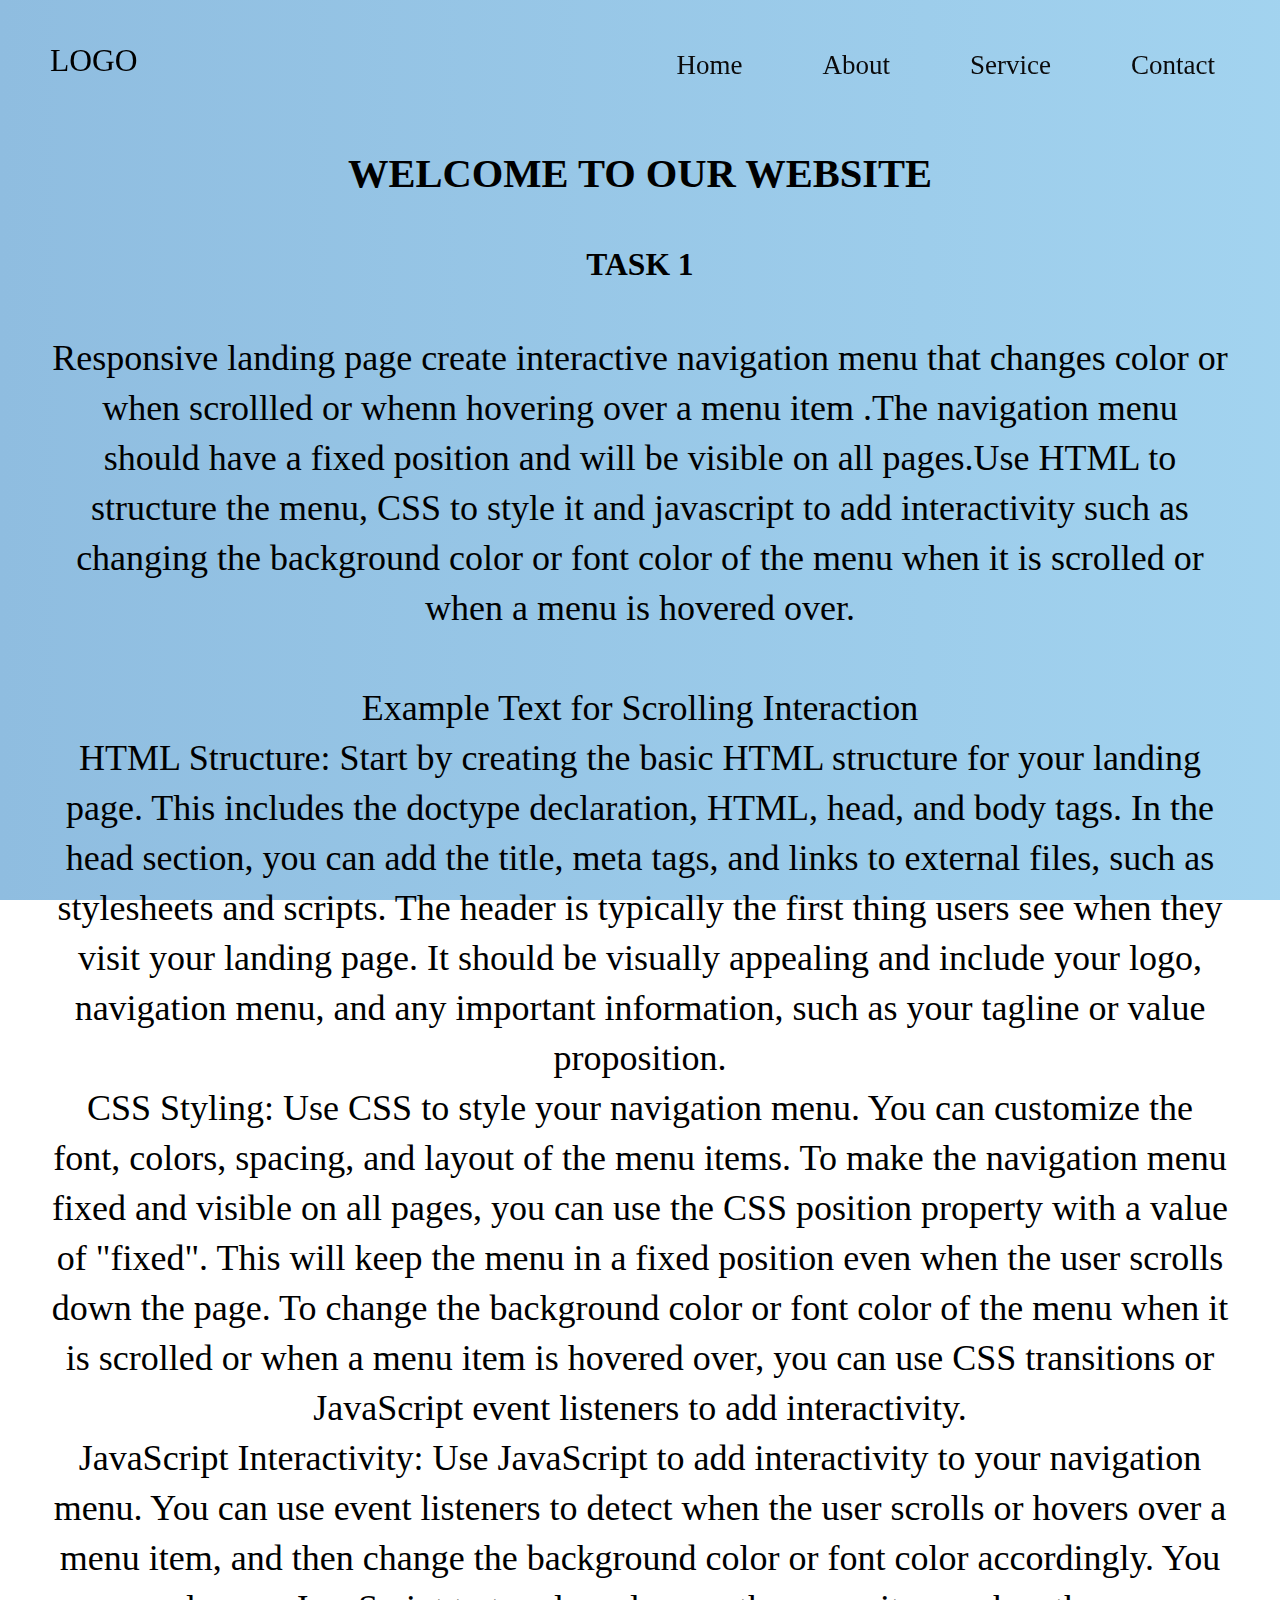
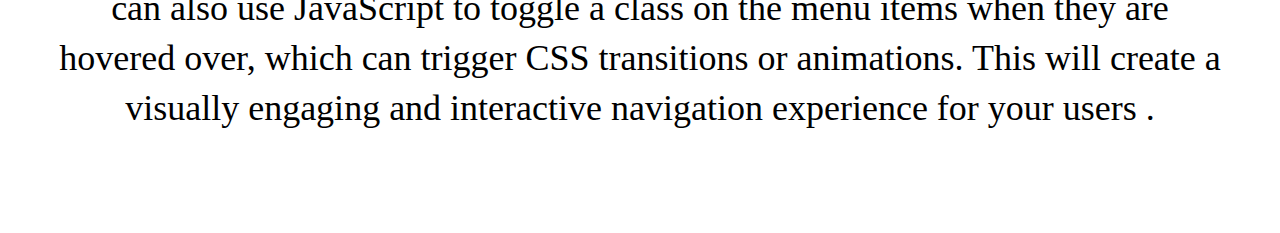
<file: PRODIGY_WD_01/index.html>
<!DOCTYPE html>
<html lang="en">
  <head>
    <meta charset="UTF-8" />
    <meta name="viewport" content="width=device-width, initial-scale=1.0" />
    <title>Responsive Page</title>
    <link rel="stylesheet" href="style.css" />
    <script src="script.js"></script>
  </head>
  <body>
    <div id="placeholder"></div>
    <main>
      <section class="section">
        <h2>WELCOME TO OUR WEBSITE</h2>
        <h3>TASK 1</h3>
        <div>
          Responsive landing page create interactive navigation menu that
          changes color or when scrollled or whenn hovering over a menu item
          .The navigation menu should have a fixed position and will be visible
          on all pages.Use HTML to structure the menu, CSS to style it and
          javascript to add interactivity such as changing the background color
          or font color of the menu when it is scrolled or when a menu is
          hovered over.
        </div>
        <div>
          Example Text for Scrolling Interaction <br />
          HTML Structure: Start by creating the basic HTML structure for your
          landing page. This includes the doctype declaration, HTML, head, and
          body tags. In the head section, you can add the title, meta tags, and
          links to external files, such as stylesheets and scripts. The header
          is typically the first thing users see when they visit your landing
          page. It should be visually appealing and include your logo,
          navigation menu, and any important information, such as your tagline
          or value proposition. <br />
          CSS Styling: 
          Use CSS to style your navigation menu. You can customize the
          font, colors, spacing, and layout of the menu items. To make the
          navigation menu fixed and visible on all pages, you can use the CSS
          position property with a value of "fixed". This will keep the menu in
          a fixed position even when the user scrolls down the page. To change
          the background color or font color of the menu when it is scrolled or
          when a menu item is hovered over, you can use CSS transitions or
          JavaScript event listeners to add interactivity.
          <br/>
          JavaScript Interactivity: 
          Use JavaScript to add interactivity to your navigation
          menu. You can use event listeners to detect when the user scrolls or
          hovers over a menu item, and then change the background color or font
          color accordingly. You can also use JavaScript to toggle a class on
          the menu items when they are hovered over, which can trigger CSS
          transitions or animations. This will create a visually engaging and
          interactive navigation experience for your users .
        </div>
      </section>
    </main>
  </body>
</html>
</file>
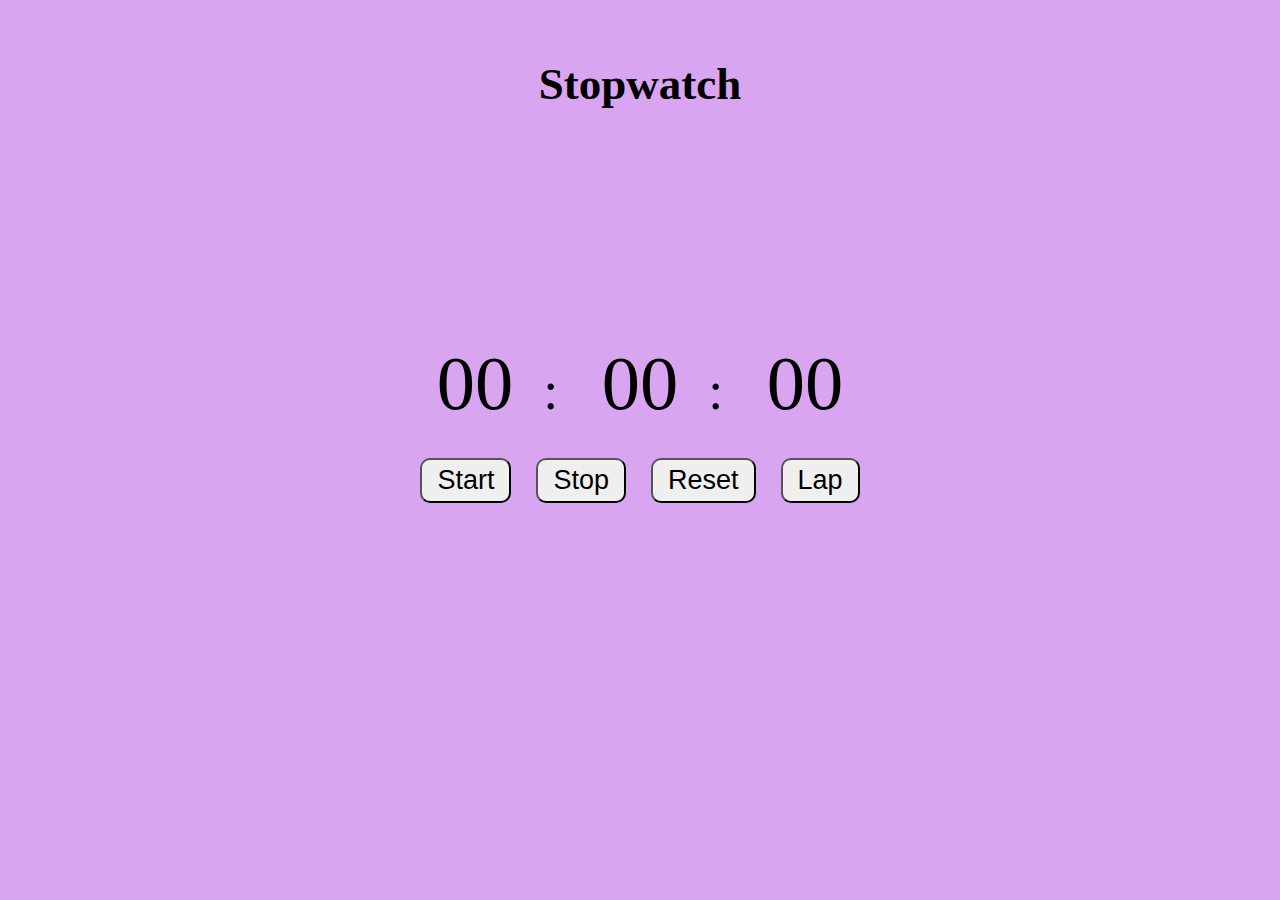
<file: PRODIGY_WD_02/index.html>
<!DOCTYPE html>
<html lang="en">
  <head>
    <meta charset="UTF-8" />
    <meta name="viewport" content="width=device-width, initial-scale=1.0" />
    <title>Stopwatch</title>
  </head>
  <link rel="stylesheet" href="style.css" />
  <body>
    <main>
      <h2>Stopwatch</h2>
      <div class="container">
        <span id="hours">00 </span>: <span id="minutes">00</span>:
        <span id="seconds">00</span>
      </div>
      <div class="btn">
        <button id="start">Start</button>
        <button id="stop">Stop</button>
        <button id="reset">Reset</button>
        <button id="lap">Lap</button>
      </div>
      <div id="laptime"></div>
    </main>
  </body>
  <script src="script.js"></script>
</html>
</file>
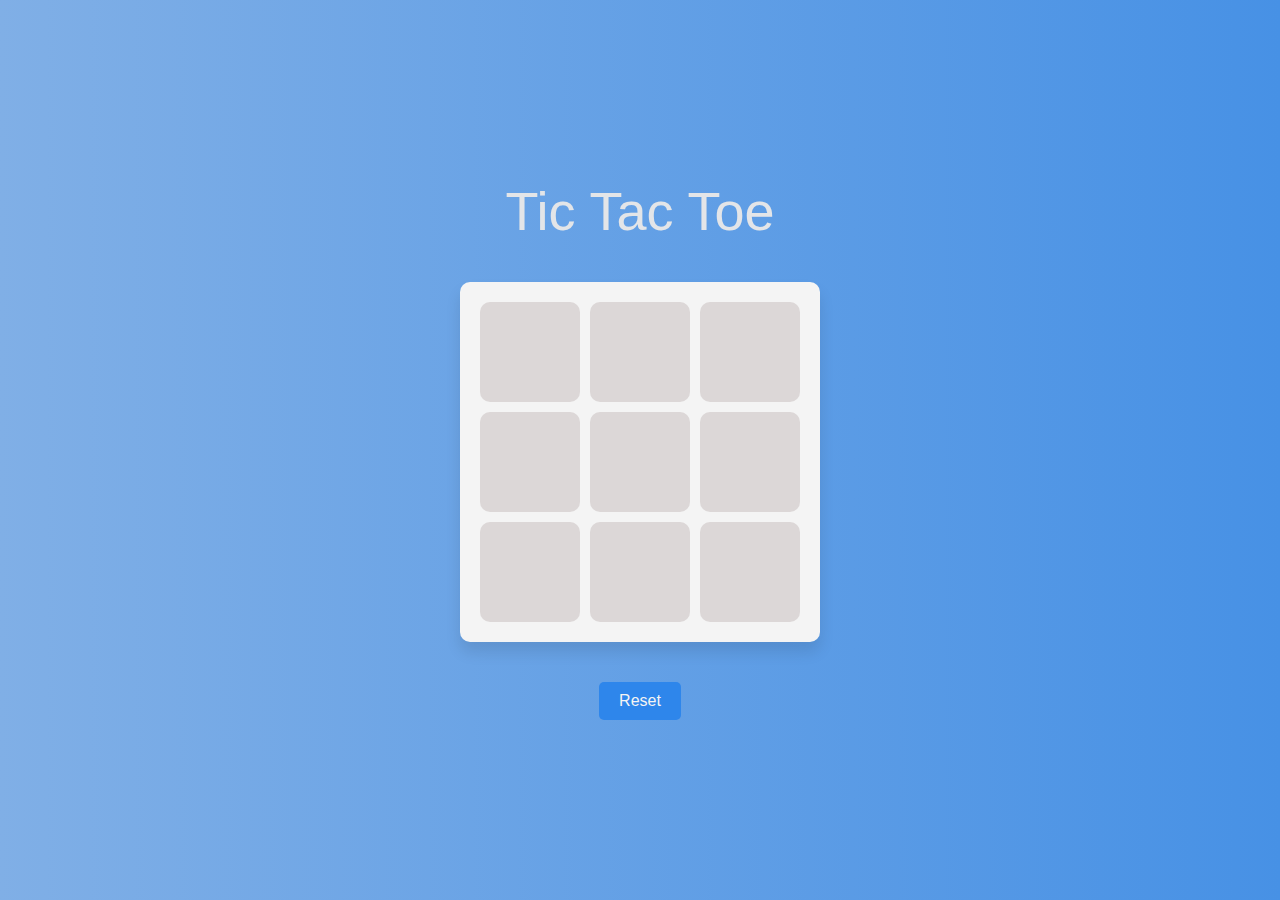
<file: PRODIGY_WD_03/index.html>
<!DOCTYPE html>
<html lang="en">
  <head>
    <meta charset="UTF-8" />
    <meta name="viewport" content="width=device-width, initial-scale=1.0" />
    <title>Tic Tac Toe</title>
    <link rel="stylesheet" href="style.css" />
  </head>
  <body>
    <div class="title">Tic Tac Toe</div>
    <div id="game-board">
      <div class="cell" data-index="0"></div>
      <div class="cell" data-index="1"></div>
      <div class="cell" data-index="2"></div>
      <div class="cell" data-index="3"></div>
      <div class="cell" data-index="4"></div>
      <div class="cell" data-index="5"></div>
      <div class="cell" data-index="6"></div>
      <div class="cell" data-index="7"></div>
      <div class="cell" data-index="8"></div>
    </div>
    <div class="message" id="message"></div>
    <button id="reset-button">Reset</button>
    <script src="script.js"></script>
  </body>
</html>
</file>
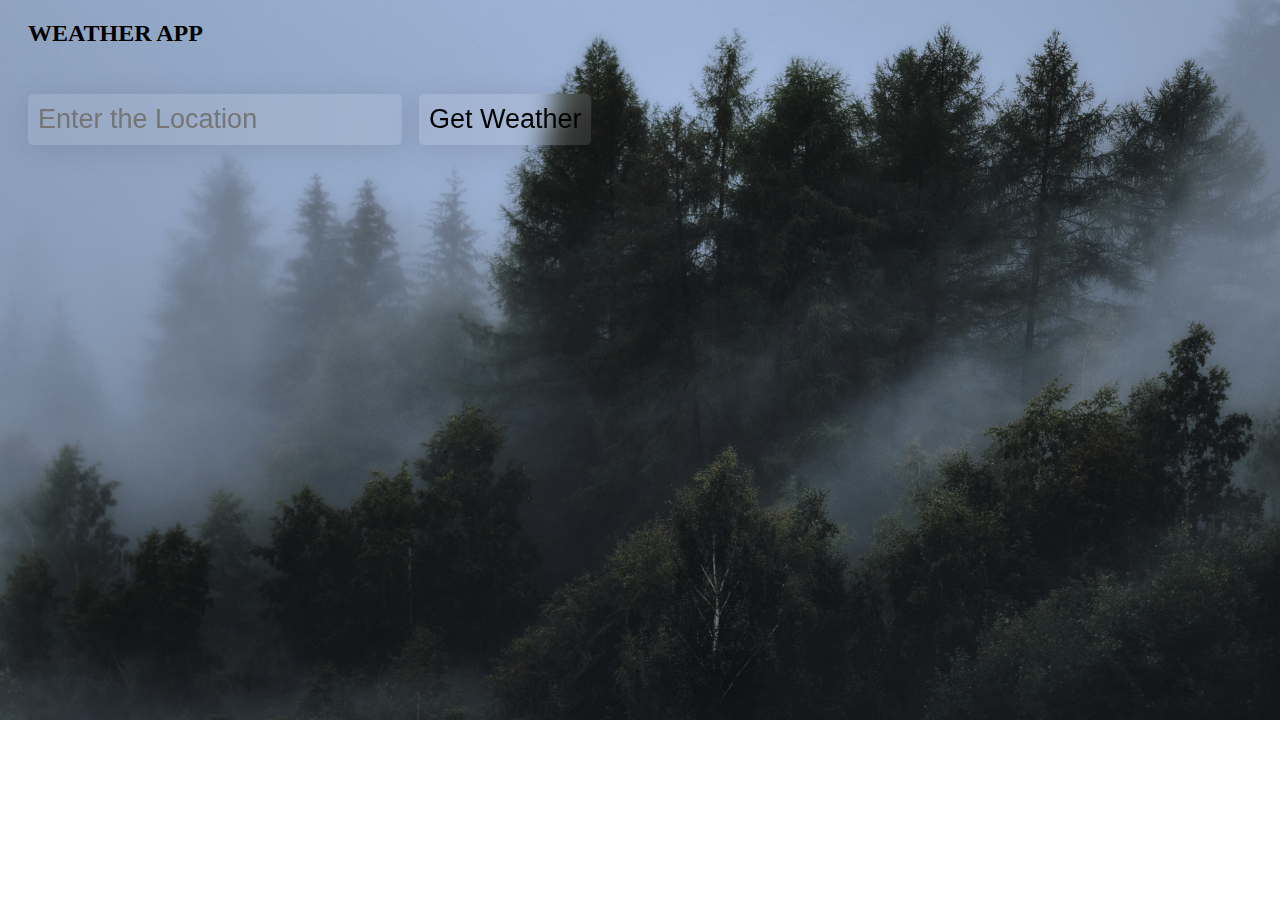
<file: PRODIGY_WD_05/index.html>
<!DOCTYPE html>
<html lang="en">
  <head>
    <meta charset="UTF-8" />
    <meta name="viewport" content="width=device-width, initial-scale=1.0" />
    <title>Weather App</title>
    <link rel="stylesheet" href="style.css" />
  </head>
  <body>
    <main>
      <div class="container">
        <h2>WEATHER APP</h2>
        <div class="text">
          <input type="text" placeholder="Enter the Location" id="location" />
          <button id="getweather">Get Weather</button>
        </div >
        <div class="box">
        <div id="Temperature"></div>
        <div id="Humidity"></div>
        <div id="speed"></div>
      </div>
      </div>
    </main>
  </body>
  <script src="script.js"></script>
</html>
</file>
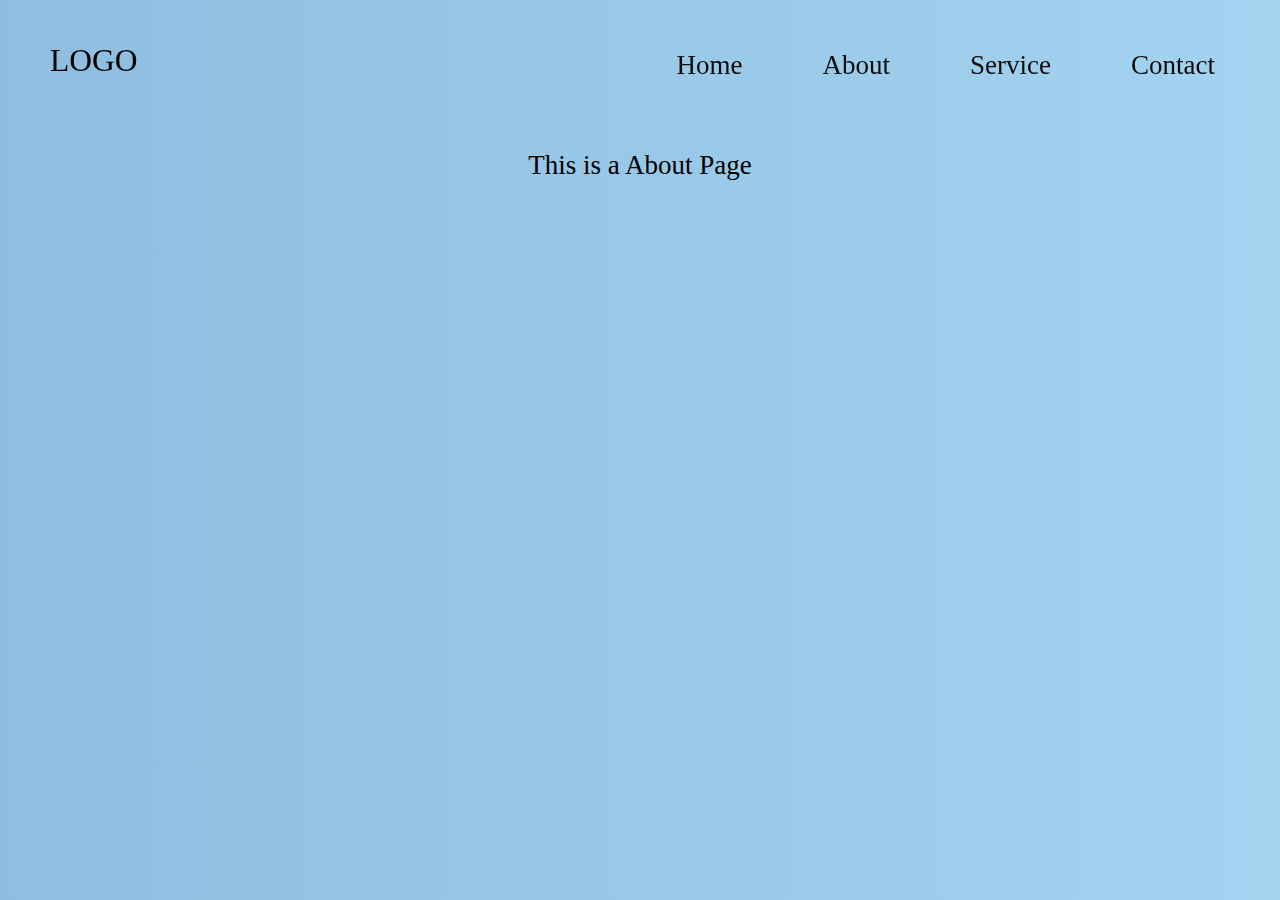
<file: PRODIGY_WD_01/about.html>
<!DOCTYPE html>
<html lang="en">
  <head>
    <meta charset="UTF-8" />
    <meta name="viewport" content="width=device-width, initial-scale=1.0" />
    <title>About</title>
    <link rel="stylesheet" href="style.css">
  </head>
  <body>
    <script src="script.js"></script>
    <div id="placeholder"></div>
    <section>
      <p>This is a About Page</p>
    </section>
  </body>
</html>
</file>
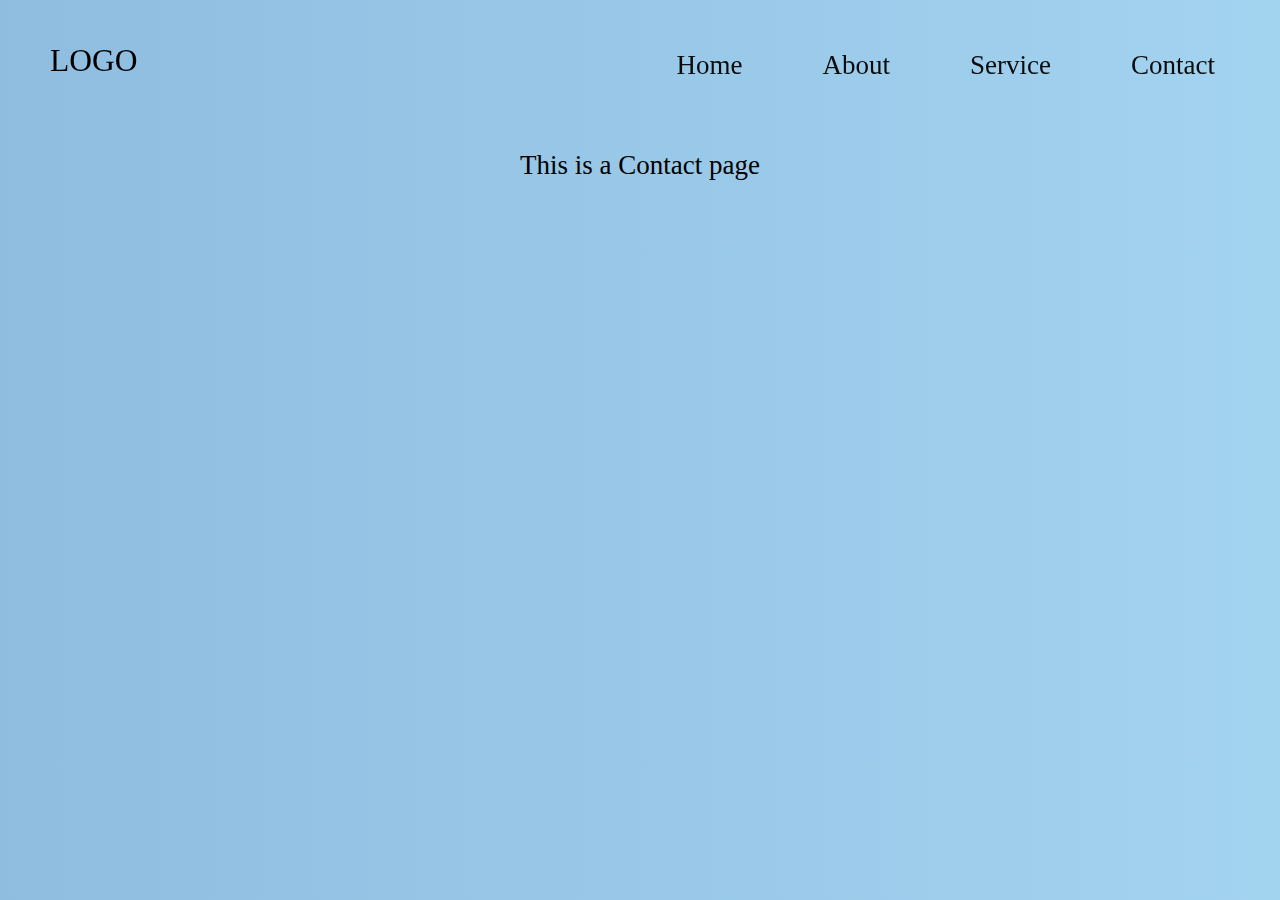
<file: PRODIGY_WD_01/contact.html>
<!DOCTYPE html>
<html lang="en">
  <head>
    <meta charset="UTF-8" />
    <meta name="viewport" content="width=device-width, initial-scale=1.0" />
    <title>Contact</title>
    <link rel="stylesheet" href="style.css">
  </head>
  <body>
    <script src="script.js"></script>
    <div id="placeholder"></div>
    <section>
      <p>This is a Contact page</p>
    </section>
  </body>
</html>
</file>
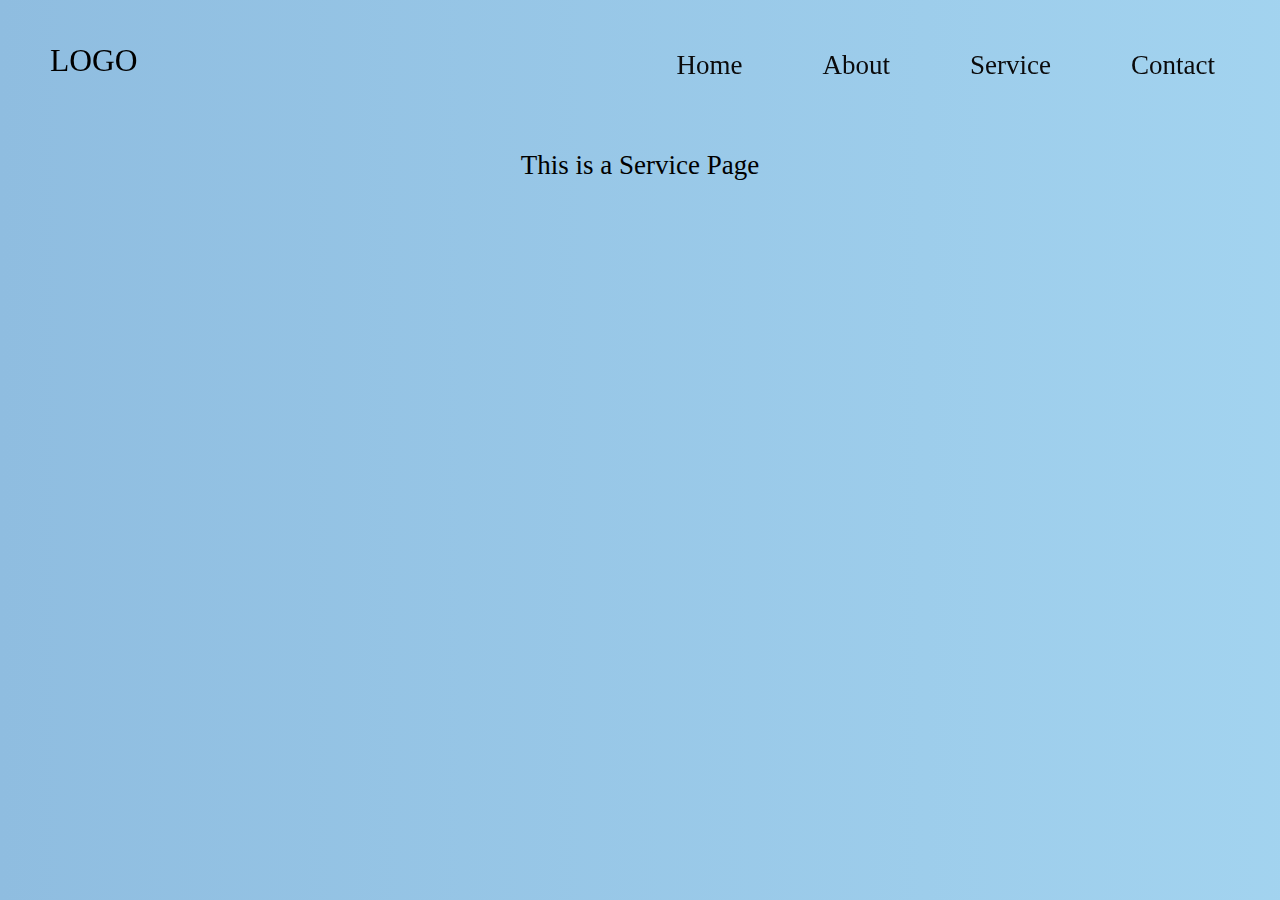
<file: PRODIGY_WD_01/service.html>
<!DOCTYPE html>
<html lang="en">
<head>
    <meta charset="UTF-8">
    <meta name="viewport" content="width=device-width, initial-scale=1.0">
    <title>Service</title>
    <link rel="stylesheet" href="style.css">
</head>
<body>
    <script src="script.js"></script>
    <div id="placeholder"></div>
    <section>
        <p>This is a Service Page</p>
    </section>
</body>
</html>
</file>
<file: PRODIGY_WD_01/style.css>
* {
  margin: 0;
  box-sizing: border-box;
}
header {
  top: 0;
  position: fixed;
  width: 100%;
  z-index: 1000;
}

.container {
  display: flex;
  justify-content: space-between;
  align-items: center;
  padding: 30px 50px;
}
.logo {
  font-size: 3.5vh;
}
.links {
  display: flex;
  gap: 50px;
  font-size: 3.5vh;
}
.button {
  margin-top: 10px;
  color: rgb(10, 10, 11);
  font-size: 3vh;
  padding: 10px 15px;
  border-radius: 10px;
  cursor: pointer;
}
.button:hover {
  background-color: white;
}
a {
  text-decoration: none;
}
body {
  background: rgb(193, 214, 230);

  background: linear-gradient(
    90deg,
    rgb(143, 189, 224) 0%,
    rgba(143, 202, 236, 0.826) 100%
  );

  background-attachment: fixed;
}
section {
  font-size: 3vh;
  margin-top: 150px;
  text-align: center;
  display: flex;
  flex-direction: column;
  gap: 50px;
  padding: 0px 50px;
  margin-bottom: 100px;
}
section div {
  font-size: 4vh;
  line-height: 50px;
}
</file>
<file: PRODIGY_WD_02/style.css>
body {
  display: flex;
  justify-content: center;
  background-color: rgb(217, 165, 241);
}
h2 {
  text-align: center;
  font-size: 5vh;
  margin-top: 50px;
}
.container {
  padding: 30px;
  margin-top: 200px;
  align-items: center;
  font-size: 6vh;
}
.container span {
  font-size: 8.5vh;
  padding: 0px 30px;
}
.container p {
  font-size: 8.5vh;
}
.btn {
  gap: 25px;
  display: flex;
  justify-content: center;
}
button {
  font-size: 3vh;
  border-radius: 10px;
  padding: 5px 15px;
}
#laptime {
  text-align: center;
  font-size: 4vh;
}
</file>
<file: PRODIGY_WD_03/style.css>
* {
  box-sizing: border-box;
  margin: 0;
  padding: 0;
  font-family: "Arial", sans-serif;
}

body {
  display: flex;
  flex-direction: column;
  justify-content: center;
  align-items: center;
  height: 100vh;
  background: linear-gradient(to left, #4791e5, #80afe6 )
}

.title {
  font-size: 6vh;
  color: #e3e5e8;
  margin-bottom: 40px;
}

#game-board {
  display: grid;
  grid-template-columns: repeat(3, 100px);
  grid-template-rows: repeat(3, 100px);
  gap: 10px;
  background:#f4f4f4;
  padding: 20px;
  border-radius: 10px;
  box-shadow: 0 10px 15px rgba(0, 0, 0, 0.1);
}

.cell {
  width: 100px;
  height: 100px;
  display: flex;
  justify-content: center;
  align-items: center;
  font-size: 2rem;
  color: #333;
  background: #dbd5d5f5;
  border-radius: 10px;
  
  cursor: pointer;
  transition: transform 0.2s ease, background 0.3s ease;
}

.cell:hover {
  transform: scale(1.1);
  background: #b5cae5;
}

.cell:active {
  transform: scale(0.9);
}

.message {
  margin-top: 20px;
  font-size: 1.5rem;
  color: #fff;
}

#reset-button {
  margin-top: 20px;
  padding: 10px 20px;
  font-size: 1rem;
  color: #f4f4f4;
  background-color: #2e86eb;
  border: none;
  border-radius: 5px;
  cursor: pointer;
  transition: background-color 0.3s ease;
}

#reset-button:hover {
  background-color: #4791e5;
}
</file>
<file: PRODIGY_WD_05/style.css>
body {
  background: url(3.png);
  background-repeat: no-repeat;
  background-size: cover;

}
.text {
  font-size: 7.5vh;
}
button,
input {
  font-size: 3vh;
  background-color: rgba(255, 255, 255, 0.1);
  backdrop-filter: blur(10px);
  box-shadow: 0 4px 30px rgba(0, 0, 0, 0.1);
  border: 1px solid rgba(255, 255, 255, 0.2);
  border-radius: 5px;
  border: none;
  outline: none;
  padding: 10px;
}
button:hover {
  background-color: #f4f4f4f4;
  cursor: pointer;
}
.container{
margin-left: 20px;
}
.box{
  display: flex;
  flex-direction: column;
  padding-top:20px ;
  gap: 30px;
}
</file>
